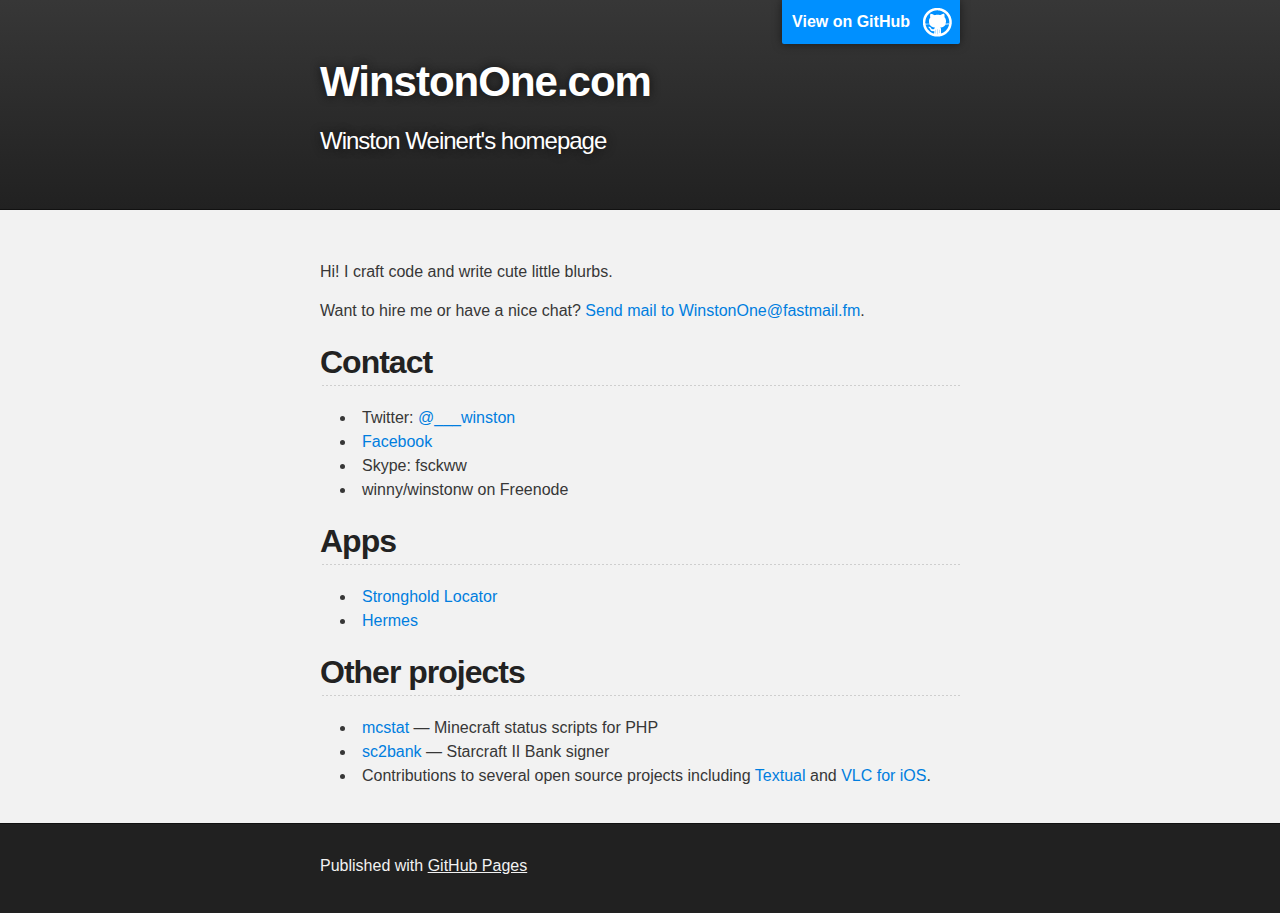
<file: index.html>
<!DOCTYPE html>
<html>

  <head>
    <meta charset='utf-8' />
    <meta http-equiv="X-UA-Compatible" content="chrome=1" />
    <meta name="description" content="WinstonOne.com : Winston Weinert&#39;s homepage" />

    <link rel="stylesheet" type="text/css" media="screen" href="stylesheets/stylesheet.css">

    <title>WinstonOne.com</title>
  </head>

  <body>

    <!-- HEADER -->
    <div id="header_wrap" class="outer">
        <header class="inner">
          <a id="forkme_banner" href="https://github.com/winny-">View on GitHub</a>

          <h1 id="project_title">WinstonOne.com</h1>
          <h2 id="project_tagline">Winston Weinert&#39;s homepage</h2>

        </header>
    </div>

    <!-- MAIN CONTENT -->
    <div id="main_content_wrap" class="outer">
      <section id="main_content" class="inner">
        <p>Hi! I craft code and write cute little blurbs.</p>

<p>Want to hire me or have a nice chat? <a href="mailto:WinstonOne@fastmail.fm">Send mail to WinstonOne@fastmail.fm</a>.</p>

<h2>
<a name="contact" class="anchor" href="#contact"><span class="octicon octicon-link"></span></a>Contact</h2>

<ul>
<li>Twitter: <a href="https://twitter.com/___winston">@___winston</a>
</li>
<li><a href="https://www.facebook.com/winston.weinert">Facebook</a></li>
<li>Skype: fsckww</li>
<li>winny/winstonw on Freenode</li>
</ul><h2>
<a name="apps" class="anchor" href="#apps"><span class="octicon octicon-link"></span></a>Apps</h2>

<ul>
<li><a href="https://itunes.apple.com/us/app/stronghold-locator/id814493759?ls=1&amp;mt=8">Stronghold Locator</a></li>
<li><a href="http://hermesapp.org/">Hermes</a></li>
</ul><h2>
<a name="other-projects" class="anchor" href="#other-projects"><span class="octicon octicon-link"></span></a>Other projects</h2>

<ul>
<li>
<a href="https://github.com/winny-/mcstat">mcstat</a> — Minecraft status scripts for PHP</li>
<li>
<a href="https://github.com/winny-/sc2bank">sc2bank</a> — Starcraft II Bank signer</li>
<li>Contributions to several open source projects including <a href="https://github.com/Codeux/Textual">Textual</a> and <a href="https://www.videolan.org/vlc/download-ios.html">VLC for iOS</a>.</li>
</ul>
      </section>
    </div>

    <!-- FOOTER  -->
    <div id="footer_wrap" class="outer">
      <footer class="inner">
        <p>Published with <a href="http://pages.github.com">GitHub Pages</a></p>
      </footer>
    </div>

              <script type="text/javascript">
            var gaJsHost = (("https:" == document.location.protocol) ? "https://ssl." : "http://www.");
            document.write(unescape("%3Cscript src='" + gaJsHost + "google-analytics.com/ga.js' type='text/javascript'%3E%3C/script%3E"));
          </script>
          <script type="text/javascript">
            try {
              var pageTracker = _gat._getTracker("UA-48553227-3");
            pageTracker._trackPageview();
            } catch(err) {}
          </script>


  </body>
</html>
</file>
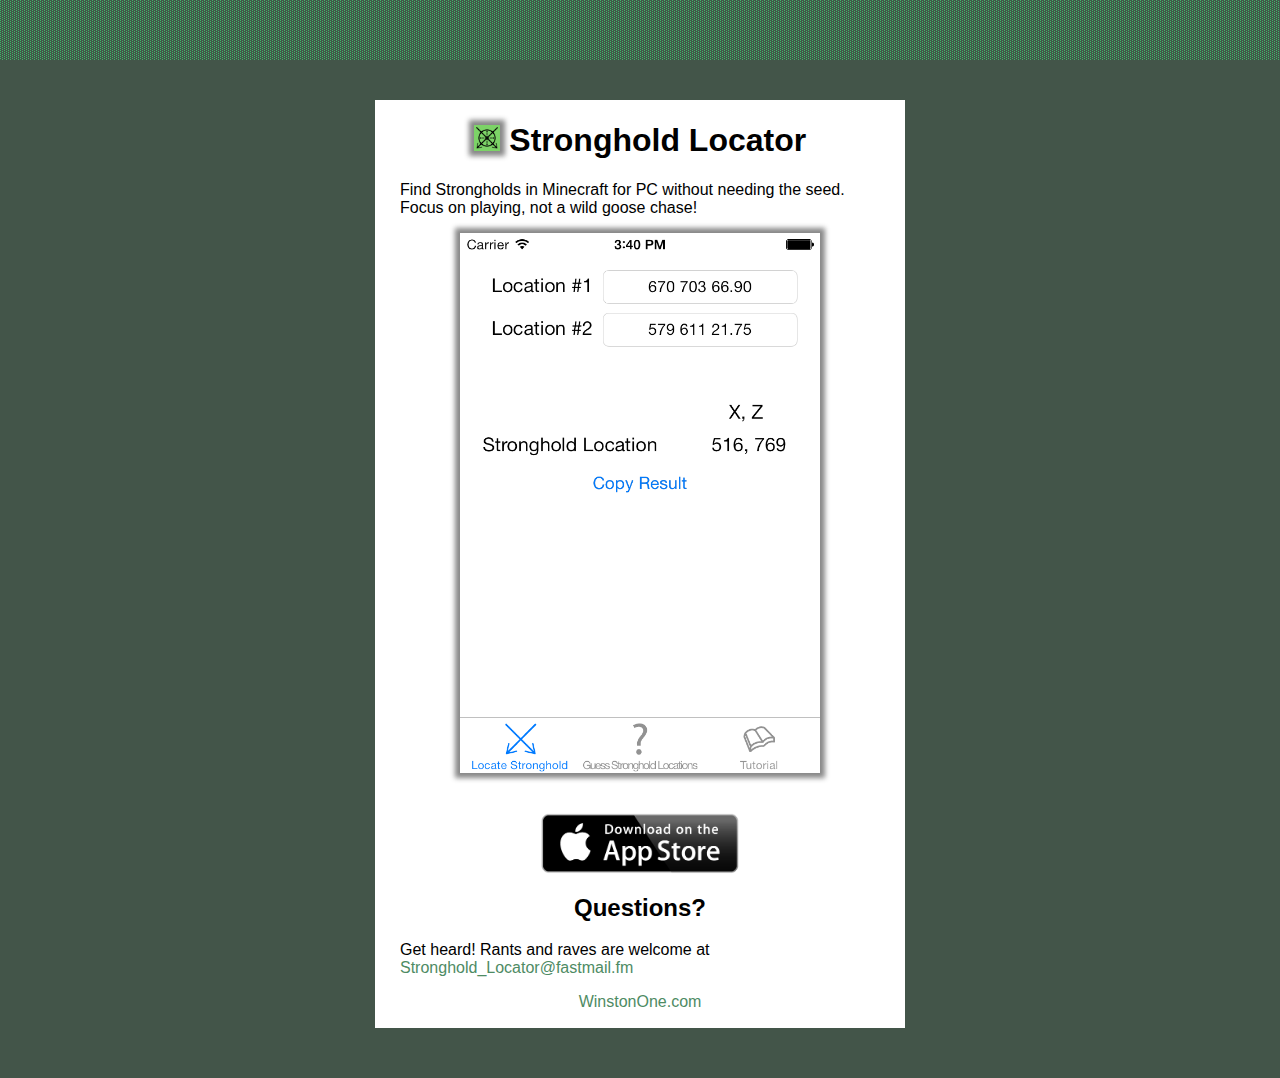
<file: Apps/Stronghold Locator/index.html>
<!DOCTYPE html>
<head>
    <meta charset="UTF-8">
    <link rel="icon" type="image/png" href="../../favicon.png">
    <script src="../../scripts/ga.js"></script>
    <style>
    body {
        background-color:#435549;
    }
    a {
        text-decoration:none;
        color:#4E8B64
    }
    img.figure {
        width:75%;
    }
    img.header {
        height:20pt;
    }
    img.appstore {
        width: 200px;
    }
    .shadow {
        -moz-box-shadow: 0 0 5px 5px #888;
        -webkit-box-shadow: 0 0 5px 5px#888;
        box-shadow: 0 0 5px 5px #888;
    }
    img.center {
        display: block;
        margin: 0 auto;
    }
    div.center {
        text-align: center;
    }
    body {
        font-family: Gotham, "Helvetica Neue", Helvetica, Arial, sans-serif;
        margin:0;
    }
    h1, h2 {
        text-align: center;
    }
    div.spacer {
        padding:20px;
    }
    #content {
        max-width: 480px ;
        margin: 0 auto 50px;
        background-color: #FFFFFF;
        padding: 1px 25px;
    }
    #header {
        min-height: 100px;
        background-image:url('../../images/sl-bg.gif');
        background-repeat:repeat-x;
        background-attachment:scroll;
    }
    #footer {
        text-align: center;
    }
    </style>
    <title>Stronghold Locator</title>
</head>
<body>
    <div id="header"></div>
    <div id="content">
        <h1><img class="header shadow" alt="App Icon" src="../../images/Stronghold%20Locator%20icon.png"/>&nbsp;Stronghold Locator</h1>
        <p>Find Strongholds in Minecraft for PC without needing the seed. Focus on playing, not a wild goose chase!</p>
        <img class="figure shadow center" alt="Screenshot" src="../../images/Stronghold%20Locator%20screenshot.png"/>
        <div class="spacer"></div>
        <a href="https://itunes.apple.com/us/app/stronghold-locator/id814493759?ls=1&amp;mt=8"><img src="../../images/Download%20on%20the%20App%20Store.png" class="appstore center" alt="Download on the App Store"></a>
        <h2>Questions?</h2>
        <p>Get heard! Rants and raves are welcome at <a href="mailto:Stronghold_Locator@fastmail.fm">Stronghold_Locator@fastmail.fm</a></p>
        <p id="footer"><a href="/">WinstonOne.com</a></p>
    </div>
</body>
</file>
<file: stylesheets/stylesheet.css>
/*******************************************************************************
Slate Theme for GitHub Pages
by Jason Costello, @jsncostello
*******************************************************************************/

@import url(pygment_trac.css);

/*******************************************************************************
MeyerWeb Reset
*******************************************************************************/

html, body, div, span, applet, object, iframe,
h1, h2, h3, h4, h5, h6, p, blockquote, pre,
a, abbr, acronym, address, big, cite, code,
del, dfn, em, img, ins, kbd, q, s, samp,
small, strike, strong, sub, sup, tt, var,
b, u, i, center,
dl, dt, dd, ol, ul, li,
fieldset, form, label, legend,
table, caption, tbody, tfoot, thead, tr, th, td,
article, aside, canvas, details, embed,
figure, figcaption, footer, header, hgroup,
menu, nav, output, ruby, section, summary,
time, mark, audio, video {
  margin: 0;
  padding: 0;
  border: 0;
  font: inherit;
  vertical-align: baseline;
}

/* HTML5 display-role reset for older browsers */
article, aside, details, figcaption, figure,
footer, header, hgroup, menu, nav, section {
  display: block;
}

ol, ul {
  list-style: none;
}

table {
  border-collapse: collapse;
  border-spacing: 0;
}

/*******************************************************************************
Theme Styles
*******************************************************************************/

body {
  box-sizing: border-box;
  color:#373737;
  background: #212121;
  font-size: 16px;
  font-family: 'Myriad Pro', Calibri, Helvetica, Arial, sans-serif;
  line-height: 1.5;
  -webkit-font-smoothing: antialiased;
}

h1, h2, h3, h4, h5, h6 {
  margin: 10px 0;
  font-weight: 700;
  color:#222222;
  font-family: 'Lucida Grande', 'Calibri', Helvetica, Arial, sans-serif;
  letter-spacing: -1px;
}

h1 {
  font-size: 36px;
  font-weight: 700;
}

h2 {
  padding-bottom: 10px;
  font-size: 32px;
  background: url('../images/bg_hr.png') repeat-x bottom;
}

h3 {
  font-size: 24px;
}

h4 {
  font-size: 21px;
}

h5 {
  font-size: 18px;
}

h6 {
  font-size: 16px;
}

p {
  margin: 10px 0 15px 0;
}

footer p {
  color: #f2f2f2;
}

a {
  text-decoration: none;
  color: #007edf;
  text-shadow: none;

  transition: color 0.5s ease;
  transition: text-shadow 0.5s ease;
  -webkit-transition: color 0.5s ease;
  -webkit-transition: text-shadow 0.5s ease;
  -moz-transition: color 0.5s ease;
  -moz-transition: text-shadow 0.5s ease;
  -o-transition: color 0.5s ease;
  -o-transition: text-shadow 0.5s ease;
  -ms-transition: color 0.5s ease;
  -ms-transition: text-shadow 0.5s ease;
}

a:hover, a:focus {text-decoration: underline;}

footer a {
  color: #F2F2F2;
  text-decoration: underline;
}

em {
  font-style: italic;
}

strong {
  font-weight: bold;
}

img {
  position: relative;
  margin: 0 auto;
  max-width: 739px;
  padding: 5px;
  margin: 10px 0 10px 0;
  border: 1px solid #ebebeb;

  box-shadow: 0 0 5px #ebebeb;
  -webkit-box-shadow: 0 0 5px #ebebeb;
  -moz-box-shadow: 0 0 5px #ebebeb;
  -o-box-shadow: 0 0 5px #ebebeb;
  -ms-box-shadow: 0 0 5px #ebebeb;
}

p img {
  display: inline;
  margin: 0;
  padding: 0;
  vertical-align: middle;
  text-align: center;
  border: none;
}

pre, code {
  width: 100%;
  color: #222;
  background-color: #fff;

  font-family: Monaco, "Bitstream Vera Sans Mono", "Lucida Console", Terminal, monospace;
  font-size: 14px;

  border-radius: 2px;
  -moz-border-radius: 2px;
  -webkit-border-radius: 2px;
}

pre {
  width: 100%;
  padding: 10px;
  box-shadow: 0 0 10px rgba(0,0,0,.1);
  overflow: auto;
}

code {
  padding: 3px;
  margin: 0 3px;
  box-shadow: 0 0 10px rgba(0,0,0,.1);
}

pre code {
  display: block;
  box-shadow: none;
}

blockquote {
  color: #666;
  margin-bottom: 20px;
  padding: 0 0 0 20px;
  border-left: 3px solid #bbb;
}


ul, ol, dl {
  margin-bottom: 15px
}

ul {
  list-style: inside;
  padding-left: 20px;
}

ol {
  list-style: decimal inside;
  padding-left: 20px;
}

dl dt {
  font-weight: bold;
}

dl dd {
  padding-left: 20px;
  font-style: italic;
}

dl p {
  padding-left: 20px;
  font-style: italic;
}

hr {
  height: 1px;
  margin-bottom: 5px;
  border: none;
  background: url('../images/bg_hr.png') repeat-x center;
}

table {
  border: 1px solid #373737;
  margin-bottom: 20px;
  text-align: left;
 }

th {
  font-family: 'Lucida Grande', 'Helvetica Neue', Helvetica, Arial, sans-serif;
  padding: 10px;
  background: #373737;
  color: #fff;
 }

td {
  padding: 10px;
  border: 1px solid #373737;
 }

form {
  background: #f2f2f2;
  padding: 20px;
}

/*******************************************************************************
Full-Width Styles
*******************************************************************************/

.outer {
  width: 100%;
}

.inner {
  position: relative;
  max-width: 640px;
  padding: 20px 10px;
  margin: 0 auto;
}

#forkme_banner {
  display: block;
  position: absolute;
  top:0;
  right: 10px;
  z-index: 10;
  padding: 10px 50px 10px 10px;
  color: #fff;
  background: url('../images/blacktocat.png') #0090ff no-repeat 95% 50%;
  font-weight: 700;
  box-shadow: 0 0 10px rgba(0,0,0,.5);
  border-bottom-left-radius: 2px;
  border-bottom-right-radius: 2px;
}

#header_wrap {
  background: #212121;
  background: -moz-linear-gradient(top, #373737, #212121);
  background: -webkit-linear-gradient(top, #373737, #212121);
  background: -ms-linear-gradient(top, #373737, #212121);
  background: -o-linear-gradient(top, #373737, #212121);
  background: linear-gradient(top, #373737, #212121);
}

#header_wrap .inner {
  padding: 50px 10px 30px 10px;
}

#project_title {
  margin: 0;
  color: #fff;
  font-size: 42px;
  font-weight: 700;
  text-shadow: #111 0px 0px 10px;
}

#project_tagline {
  color: #fff;
  font-size: 24px;
  font-weight: 300;
  background: none;
  text-shadow: #111 0px 0px 10px;
}

#downloads {
  position: absolute;
  width: 210px;
  z-index: 10;
  bottom: -40px;
  right: 0;
  height: 70px;
  background: url('../images/icon_download.png') no-repeat 0% 90%;
}

.zip_download_link {
  display: block;
  float: right;
  width: 90px;
  height:70px;
  text-indent: -5000px;
  overflow: hidden;
  background: url(../images/sprite_download.png) no-repeat bottom left;
}

.tar_download_link {
  display: block;
  float: right;
  width: 90px;
  height:70px;
  text-indent: -5000px;
  overflow: hidden;
  background: url(../images/sprite_download.png) no-repeat bottom right;
  margin-left: 10px;
}

.zip_download_link:hover {
  background: url(../images/sprite_download.png) no-repeat top left;
}

.tar_download_link:hover {
  background: url(../images/sprite_download.png) no-repeat top right;
}

#main_content_wrap {
  background: #f2f2f2;
  border-top: 1px solid #111;
  border-bottom: 1px solid #111;
}

#main_content {
  padding-top: 40px;
}

#footer_wrap {
  background: #212121;
}



/*******************************************************************************
Small Device Styles
*******************************************************************************/

@media screen and (max-width: 480px) {
  body {
    font-size:14px;
  }

  #downloads {
    display: none;
  }

  .inner {
    min-width: 320px;
    max-width: 480px;
  }

  #project_title {
  font-size: 32px;
  }

  h1 {
    font-size: 28px;
  }

  h2 {
    font-size: 24px;
  }

  h3 {
    font-size: 21px;
  }

  h4 {
    font-size: 18px;
  }

  h5 {
    font-size: 14px;
  }

  h6 {
    font-size: 12px;
  }

  code, pre {
    min-width: 320px;
    max-width: 480px;
    font-size: 11px;
  }

}
</file>
